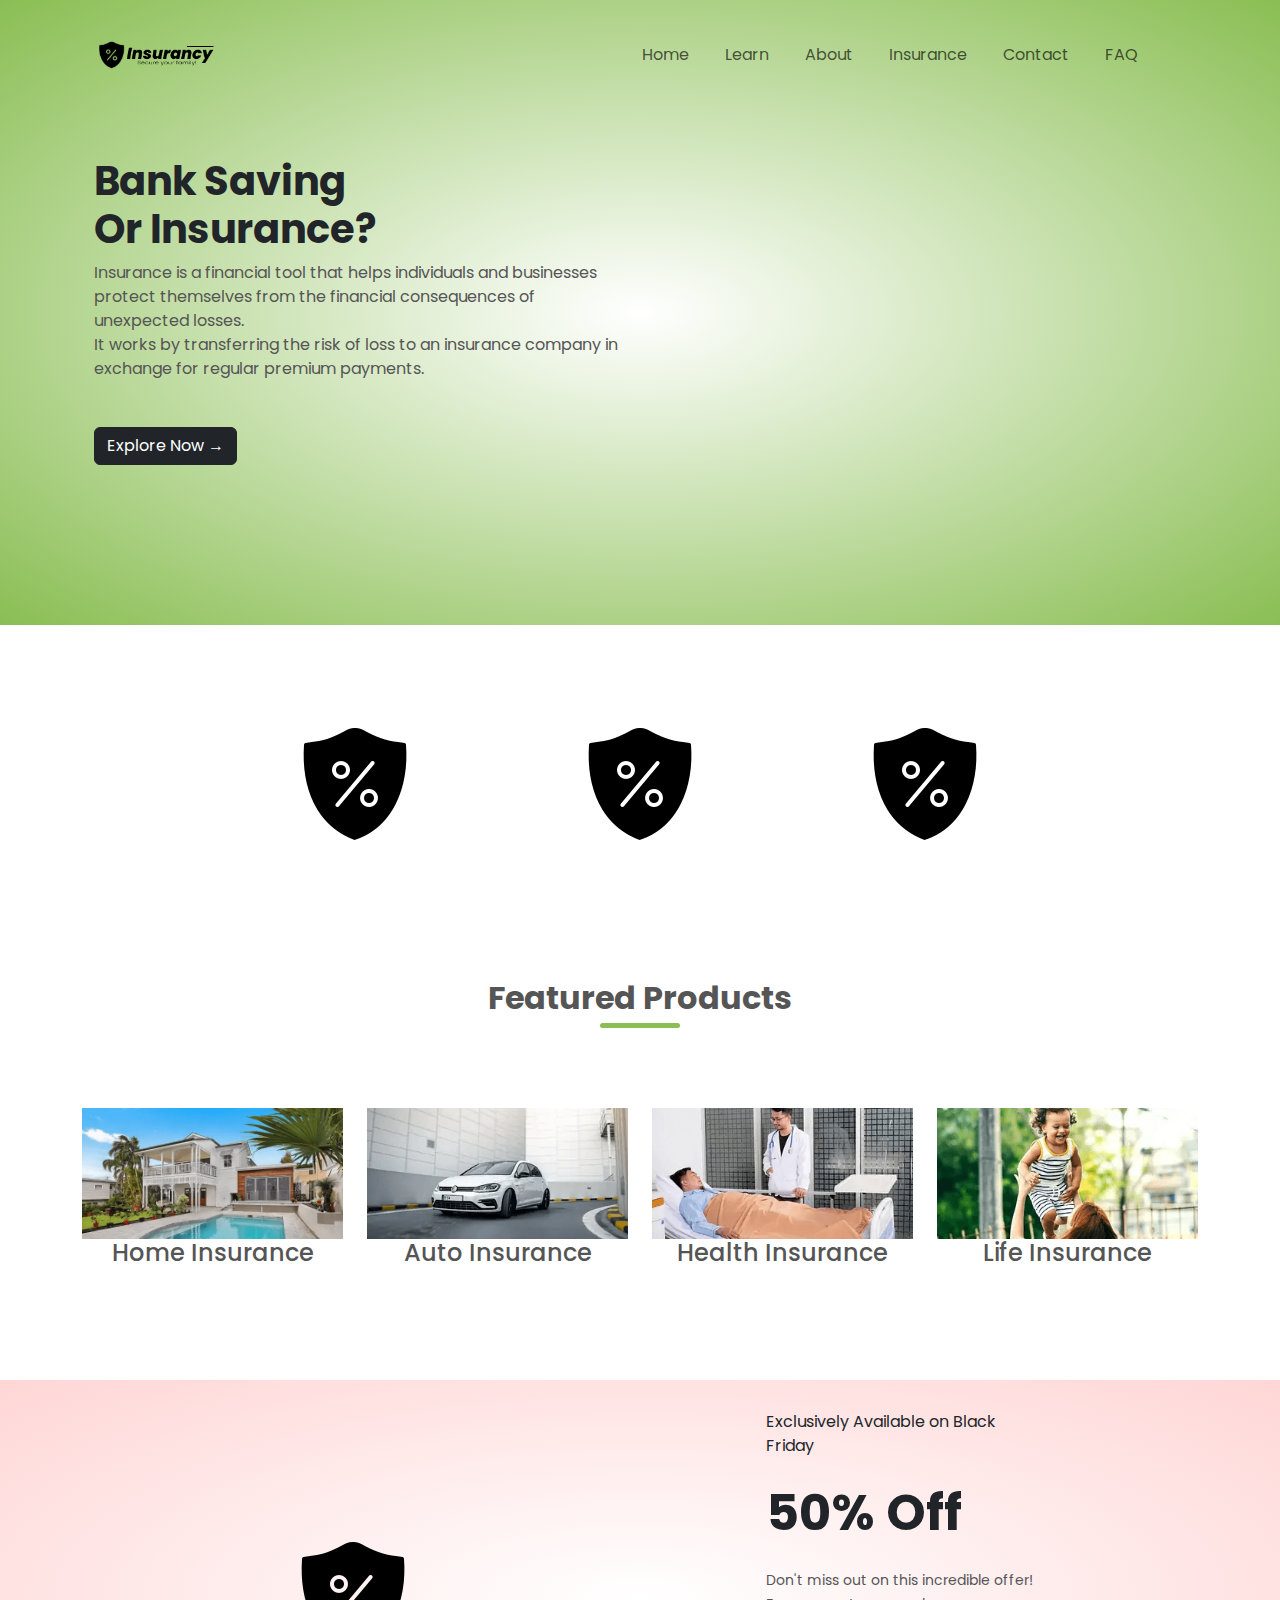
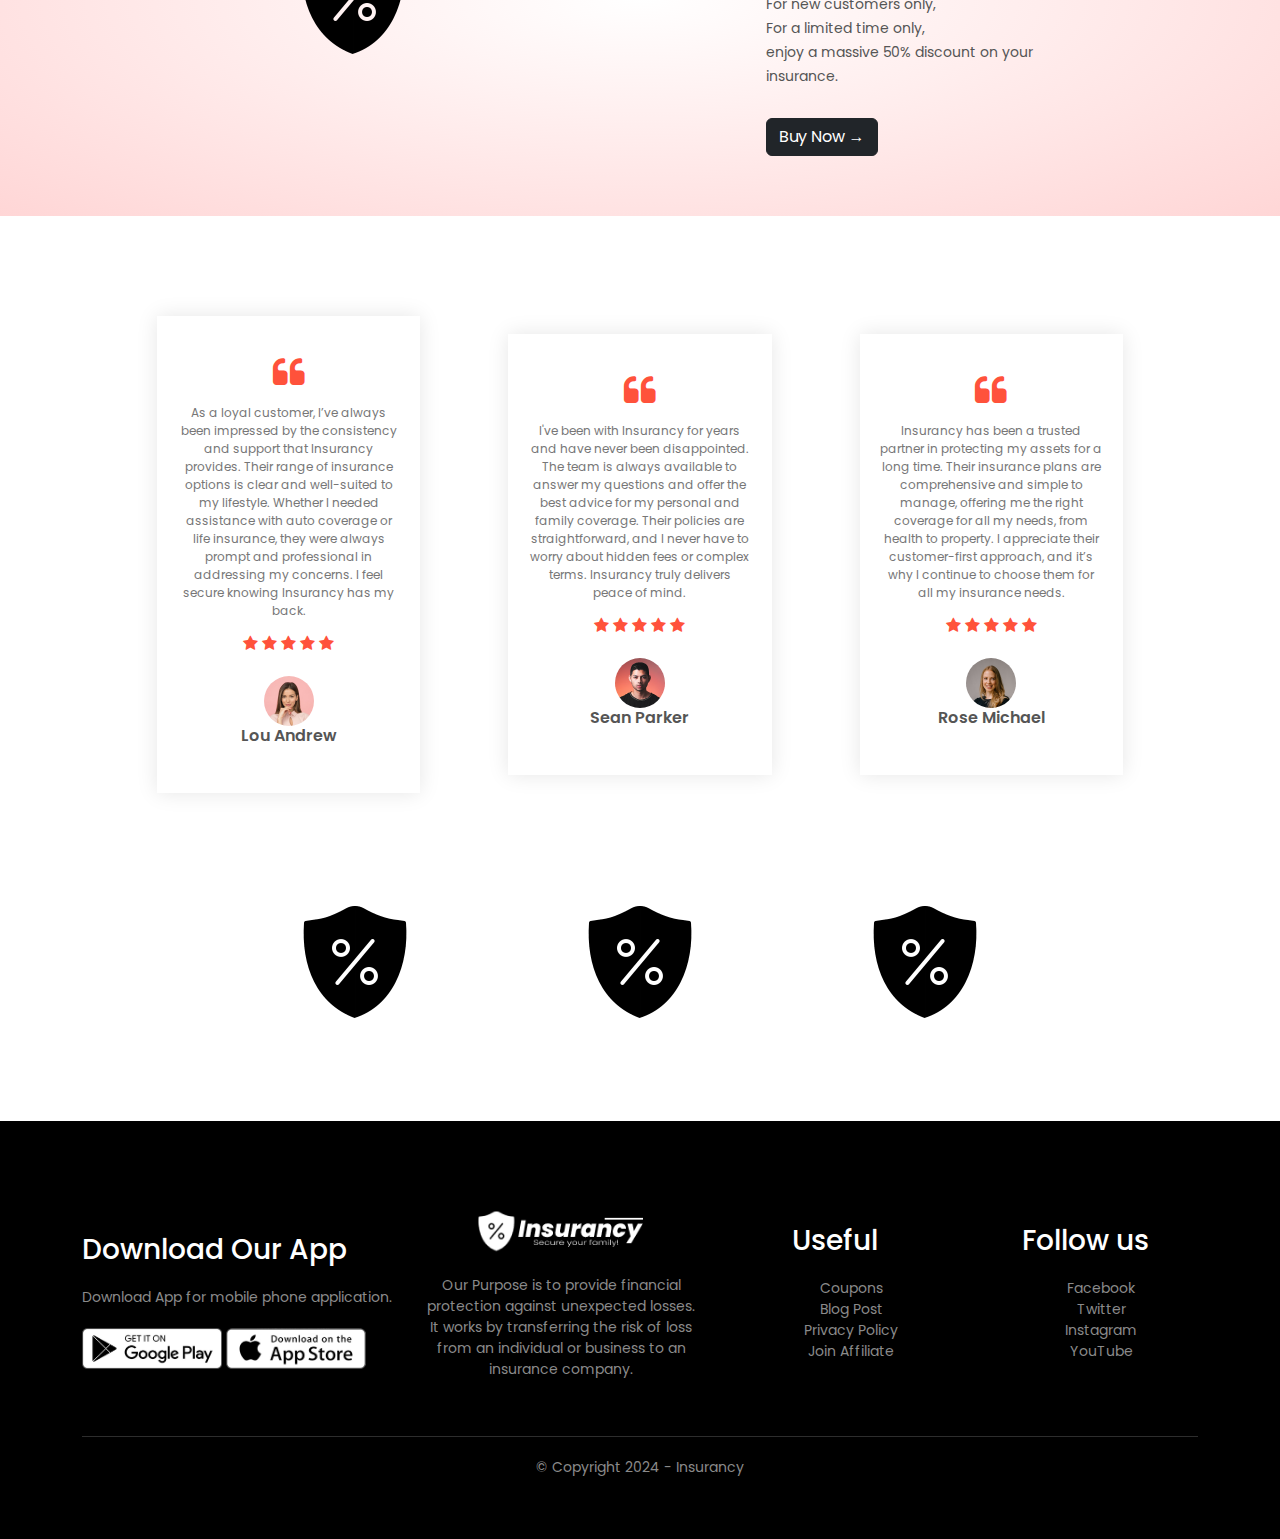
<file: index.html>
<!DOCTYPE html>
<html lang="en">
<head>
<meta charset="UTF-8"/>
<meta name="viewport" content="width=device-width, initial-scale=1.0"/>
<title>Insurancy</title>
<link rel="stylesheet" href="css/home.css">
<link rel="stylesheet" href="css/bootstrap.min.css">
<link href="https://fonts.googleapis.com/css2?family=Poppins:wght@300;400;500;600;700&display=swap" rel="stylesheet">
<link rel="stylesheet" href="https://stackpath.bootstrapcdn.com/font-awesome/4.7.0/css/font-awesome.min.css">
</head>
<body>
<div class="header"> 
    <div class="container">
        <nav class="navbar navbar-expand-lg navbar-light">
            <div class="container-fluid">
                <a class="navbar-brand" href="#">
                    <img src="images/logo.png" alt="Logo" width="125">
                </a>
                <button class="navbar-toggler" type="button" data-bs-toggle="collapse" data-bs-target="#navbarNav">
                    <span class="navbar-toggler-icon"></span>
                </button>
                <div class="collapse navbar-collapse" id="navbarNav">
                    <ul class="navbar-nav ms-auto">
                        <li class="nav-item"><a class="nav-link" href="index.html">Home</a></li>
                        <li class="nav-item"><a class="nav-link" href="learn.html">Learn</a></li>
                        <li class="nav-item"><a class="nav-link" href="about.html">About</a></li>
                        <li class="nav-item"><a class="nav-link" href="insurance.html">Insurance</a></li>
                        <li class="nav-item"><a class="nav-link" href="contact.html">Contact</a></li>
                        <li class="nav-item"><a class="nav-link" href="faq.html">FAQ</a></li>
                    </ul>
                </div>
            </div>
        </nav>

        <div class="container my-5">
            <div class="row align-items-center">
                <!-- Left Content -->
                <div class="col-md-6">
                    <h1 class="fw-bold">Bank Saving<br>Or Insurance?</h1>
                    <p>
                        Insurance is a financial tool that helps individuals and businesses protect themselves from the financial consequences of unexpected losses.
                        <br> It works by transferring the risk of loss to an insurance company in exchange for regular premium payments.
                    </p>
                    <a href="products.html" class="btn btn-dark text-white">Explore Now &#8594;</a>
                </div>
        
                <!-- Right Content (YouTube Video) -->
                <div class="col-md-6 text-center">
                    <iframe width="100%" height="315" src="https://www.youtube.com/embed/IbhuV9xS8vc?si=JYMWja1z_YqA4IQ2" title="YouTube video player" frameborder="0" allow="accelerometer; autoplay; clipboard-write; encrypted-media; gyroscope; picture-in-picture; web-share" referrerpolicy="strict-origin-when-cross-origin" allowfullscreen></iframe>
                </div>
            </div>
        </div>
        
    </div>
</div>
<!---featured categories--->
<div class="categories">
    <div class="container">
        <div class="row justify-content-center">
            <div class="col-md-3 col-6 text-center">
                <img src="images/category-1.png" alt="Category 1" class="img-fluid">
            </div>
            <div class="col-md-3 col-6 text-center">
                <img src="images/category-1.png" alt="Category 2" class="img-fluid">
            </div>
            <div class="col-md-3 col-6 text-center">
                <img src="images/category-1.png" alt="Category 3" class="img-fluid">
            </div>
        </div>
    </div>
</div>

<!---featured products--->
<div class="container my-5">
    <h2 class="fw-bold title text-center">Featured Products</h2>
    <div class="row justify-content-center">
        <div class="col-md-3 col-6 text-center">
            <a href="insurance.html">
                <img src="images/product-1.jpg" alt="Home Insurance" class="img-fluid">
            </a>
            <a href="insurance.html">
                <h4>Home Insurance</h4>
            </a>
        </div>
        <div class="col-md-3 col-6 text-center">
            <a href="insurance.html">
                <img src="images/product-2.jpg" alt="Auto Insurance" class="img-fluid">
            </a>
            <a href="insurance.html">
                <h4>Auto Insurance</h4>
            </a>
        </div>
        <div class="col-md-3 col-6 text-center">
            <a href="insurance.html">
                <img src="images/product-3.jpg" alt="Health Insurance" class="img-fluid">
            </a>
            <a href="insurance.html">
                <h4>Health Insurance</h4>
            </a>
        </div>
        <div class="col-md-3 col-6 text-center">
            <a href="insurance.html">
                <img src="images/product-4.jpg" alt="Life Insurance" class="img-fluid">
            </a>
            <a href="insurance.html">
                <h4>Life Insurance</h4>
            </a>
        </div>
    </div>
</div>


<div class="offer">
        <div class="small-container">
            <div class="row">
                <div class="col-2">
                    <img src="images/category-1.png" class="offer-img">
                </div>
                <div class="col-2">
                    <p>Exclusively Available on Black Friday</p>
                    <h1 class="fw-bold">50% Off</h1>
                    <small>Don't miss out on this incredible offer! <br>
                        For new customers only, <br>
                        For a limited time only, <br> 
                        enjoy a massive 50% discount on your insurance. <br>
                    </small>
                    <a href="products.html" class="btn btn-dark text-white">Buy Now &#8594; </a>
                </div>
            </div>
        </div>
    </div>
    <div class="testimonial">
            <div class="small-container">
                <div class="row">
                    <div class="col-3">
                        <i class="fa fa-quote-left"></i>
                        <p>As a loyal customer, 
                            I’ve always been impressed by the consistency and support that Insurancy provides. 
                            Their range of insurance options is clear and well-suited to my lifestyle. 
                            Whether I needed assistance with auto coverage or life insurance, 
                            they were always prompt and professional in addressing my concerns. 
                            I feel secure knowing Insurancy has my back.
                        </p>
                        <div class="rating">
                            <i class="fa fa-star"></i>
                            <i class="fa fa-star"></i>
                            <i class="fa fa-star"></i>
                            <i class="fa fa-star"></i>
                            <i class="fa fa-star"></i>
                        </div>
                        <img src="images/user-3.png">
                        <h3>Lou Andrew</h3>
                    </div>
                    <div class="col-3">
                        <i class="fa fa-quote-left"></i>
                        <p>I've been with Insurancy for years and have never been disappointed. 
                            The team is always available to answer my questions and offer the best advice for my personal and 
                            family coverage. Their policies are straightforward, 
                            and I never have to worry about hidden fees or complex terms. 
                            Insurancy truly delivers peace of mind.</p>
                        <div class="rating">
                            <i class="fa fa-star"></i>
                            <i class="fa fa-star"></i>
                            <i class="fa fa-star"></i>
                            <i class="fa fa-star"></i>
                            <i class="fa fa-star"></i>
                        </div>
                        <img src="images/user-2.png">
                        <h3>Sean Parker</h3>
                    </div>
                    <div class="col-3">
                        <i class="fa fa-quote-left"></i>
                        <p>Insurancy has been a trusted partner in protecting my assets for a long time. 
                            Their insurance plans are comprehensive and simple to manage, 
                            offering me the right coverage for all my needs, from health to property. 
                            I appreciate their customer-first approach, 
                            and it’s why I continue to choose them for all my insurance needs.</p>
                        <div class="rating">
                            <i class="fa fa-star"></i>
                            <i class="fa fa-star"></i>
                            <i class="fa fa-star"></i>
                            <i class="fa fa-star"></i>
                            <i class="fa fa-star"></i>
                        </div>
                        <img src="images/user-1.png">
                        <h3>Rose Michael</h3>
                    </div>
                </div>
            </div>
        </div>

        <div class="categories">
            <div class="container">
                <div class="row justify-content-center">
                    <div class="col-md-3 col-6 text-center">
                        <img src="images/category-1.png" alt="Category 1" class="img-fluid">
                    </div>
                    <div class="col-md-3 col-6 text-center">
                        <img src="images/category-1.png" alt="Category 2" class="img-fluid">
                    </div>
                    <div class="col-md-3 col-6 text-center">
                        <img src="images/category-1.png" alt="Category 3" class="img-fluid">
                    </div>
                </div>
            </div>
        </div>
        

        <div class="footer">
            <div class="container">
                <div class="row">
                    <div class="footer-col-1">
                        <h3>Download Our App</h3>
                        <p>Download App for mobile phone application.</p>
                        <div class="app-logo">
                            <img src="images/play-store.png">
                            <img src="images/app-store.png">
                        </div>
                    </div>
                    <div class="footer-col-2">
                        <img src="images/logo-white.png">
                        <p>Our Purpose is to provide financial protection against unexpected losses. It works by transferring the risk of loss from an individual or business to an insurance company.</p>
                    </div>
                    <div class="footer-col-3">
                        <h3>Useful</h3>
                        <ul>
                            <li>Coupons</li>
                            <li>Blog Post</li>
                            <li>Privacy Policy</li>
                            <li>Join Affiliate</li>
                        </ul>
                    </div>
                    <div class="footer-col-4">
                        <h3>Follow us</h3>
                        <ul>
                            <li>Facebook</li>
                            <li>Twitter</li>
                            <li>Instagram</li>
                            <li>YouTube</li>
                        </ul>
                    </div>
                </div>
                <hr>
                <p class="copyright">&copy; Copyright 2024 - Insurancy</p>
            </div>
        </div>

    </div>
</div>

<!-- Bootstrap JS Bundle -->
<script src="js/bootstrap.bundle.min.js"></script>

</body>
</html>
</file>
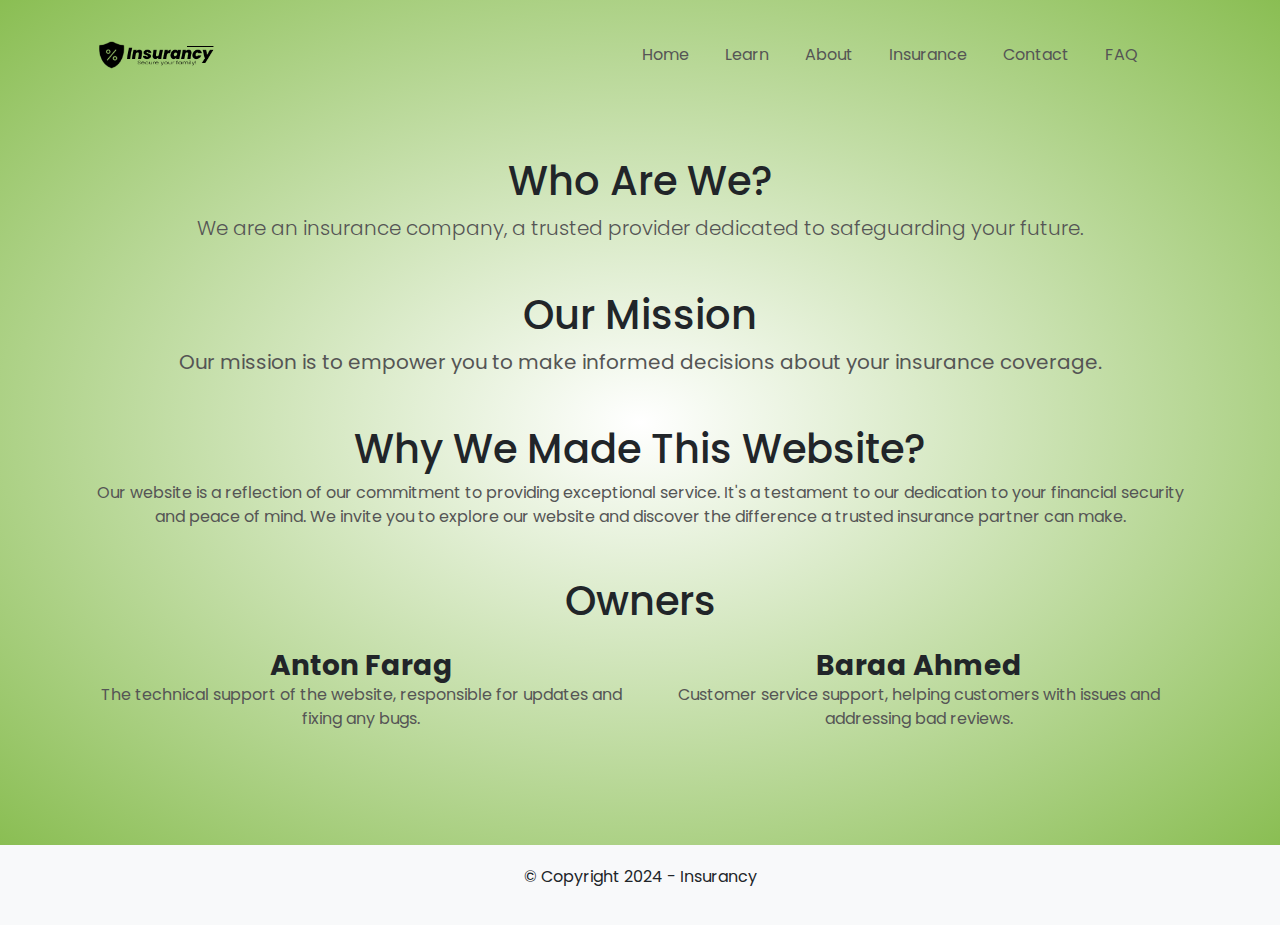
<file: about.html>
<!DOCTYPE html>
<html lang="en">
<head>
  <meta charset="UTF-8">
  <meta name="viewport" content="width=device-width, initial-scale=1.0">  
  <link rel="stylesheet" href="css/about.css">
  <link rel="stylesheet" href="css/bootstrap.min.css">
  <link href="https://fonts.googleapis.com/css2?family=Poppins:wght@300;400;500;600;700&display=swap" rel="stylesheet">



</head>
<body>
    <div class="header"> 
        <div class="container">
            <nav class="navbar navbar-expand-lg navbar-light">
                <div class="container-fluid">
                    <a class="navbar-brand" href="#">
                        <img src="images/logo.png" alt="Logo" width="125">
                    </a>
                    <button class="navbar-toggler" type="button" data-bs-toggle="collapse" data-bs-target="#navbarNav">
                        <span class="navbar-toggler-icon"></span>
                    </button>
                    <div class="collapse navbar-collapse" id="navbarNav">
                        <ul class="navbar-nav ms-auto">
                            <li class="nav-item"><a class="nav-link" href="index.html">Home</a></li>
                            <li class="nav-item"><a class="nav-link" href="learn.html">Learn</a></li>
                            <li class="nav-item"><a class="nav-link" href="about.html">About</a></li>
                            <li class="nav-item"><a class="nav-link" href="insurance.html">Insurance</a></li>
                            <li class="nav-item"><a class="nav-link" href="contact.html">Contact</a></li>
                            <li class="nav-item"><a class="nav-link" href="faq.html">FAQ</a></li>
                        </ul>
                </div>
            </nav>

              <div class="container my-5">
                <!-- Who Are We Section -->
                <section class="text-center mb-5">
                    <h1 class="text-center">Who Are We?</h1>
                    <p class="lead">We are an insurance company, a trusted provider dedicated to safeguarding your future.</p>
                </section>
        
                <!-- Our Mission Section -->
                <section class="text-center mb-5">
                    <h1 class="text-center">Our Mission</h1>
                    <p class="lead"><b>Our mission is to empower you to make informed decisions about your insurance coverage.</b></p>
                </section>
        
                <!-- Why We Made the Website -->
                <section class="mb-5">
                    <h1 class="text-center">Why We Made This Website?</h1>
                    <p class="text-center">
                        Our website is a reflection of our commitment to providing exceptional service. 
                        It's a testament to our dedication to your financial security and peace of mind. 
                        We invite you to explore our website and discover the difference a trusted insurance partner can make.
                    </p>
                </section>
        
                <section>
                    <h1 class="text-center mb-4">Owners</h1>
                    <div class="row">
                        <div class="col-md-6 mb-3">
                            <div class="card1">
                                <div class="card-body text-center">
                                    <h3 class="card-title"><b>Anton Farag</b></h3>
                                    <p class="card-text">The technical support of the website, responsible for updates and fixing any bugs.</p>
                                </div>
                            </div>
                        </div>
                        <div class="col-md-6 mb-3">
                            <div class="card2">
                                <div class="card-body text-center">
                                    <h3 class="card-title"><b>Baraa Ahmed</b></h3>
                                    <p class="card-text">Customer service support, helping customers with issues and addressing bad reviews.</p>
                                </div>
                            </div>
                        </div>
                    </div>
                </section>
            </div>
    </div>
</div>
<script src="js/bootstrap.bundle.min.js""></script>
<footer>
    <p>&copy; Copyright 2024 - Insurancy</p>
  </footer>
</body>
</html>
</file>
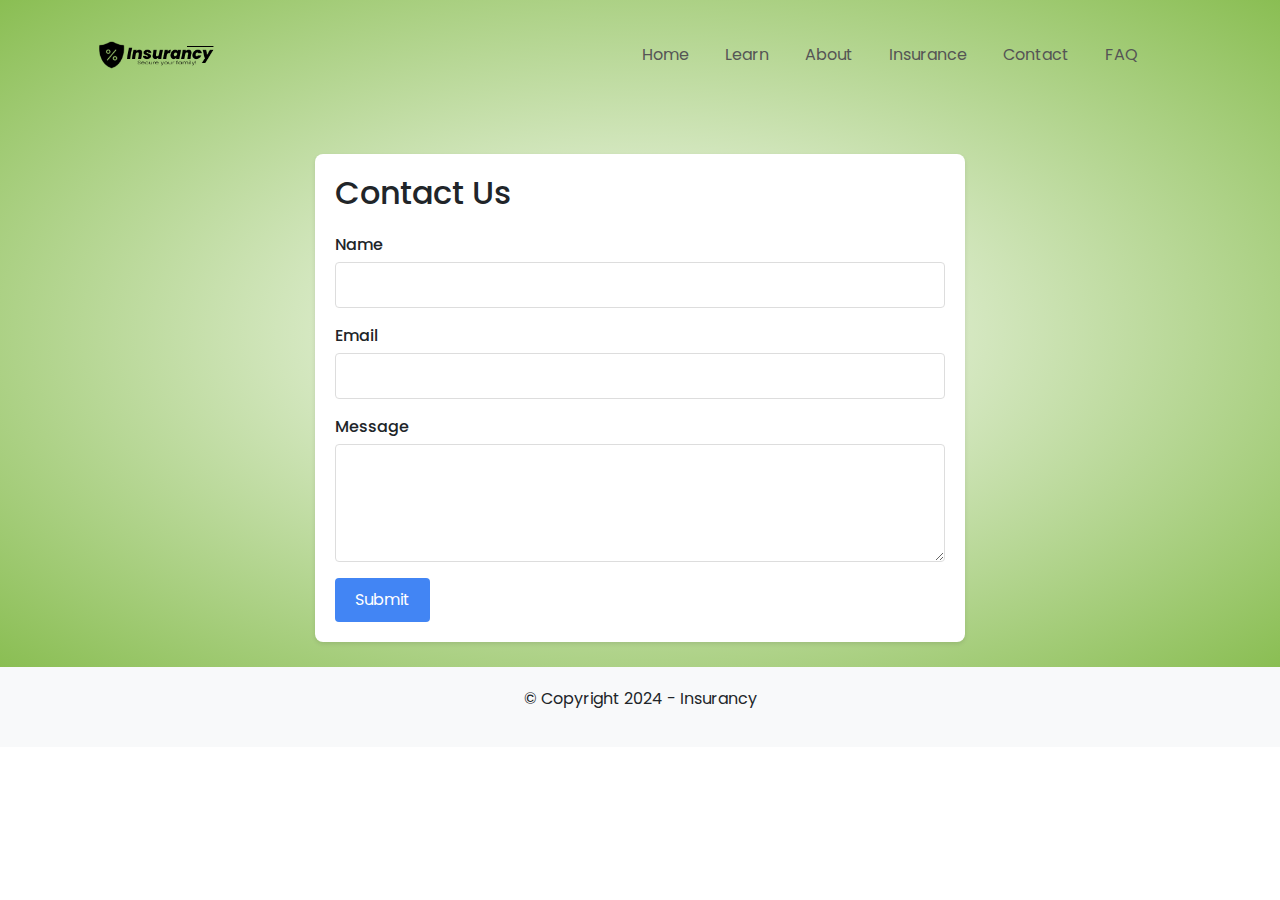
<file: contact.html>
<!DOCTYPE html>
<html lang="en">
<head>
<meta charset="UTF-8"/>
<meta name="viewport" content="width=device-width, initial-scale=1.0"/>
<title>Contact Us</title>
<link rel="stylesheet" href="css/contact.css"/>
<link rel="stylesheet" href="css/bootstrap.min.css">
<link href="https://fonts.googleapis.com/css2?family=Poppins:wght@300;400;500;600;700&display=swap" rel="stylesheet">
</head>
<body>
<div class="header"> 
    <div class="container">
        <nav class="navbar navbar-expand-lg navbar-light">
            <div class="container-fluid">
                <a class="navbar-brand" href="#">
                    <img src="images/logo.png" alt="Logo" width="125">
                </a>
                <button class="navbar-toggler" type="button" data-bs-toggle="collapse" data-bs-target="#navbarNav">
                    <span class="navbar-toggler-icon"></span>
                </button>
                <div class="collapse navbar-collapse" id="navbarNav">
                    <ul class="navbar-nav ms-auto">
                        <li class="nav-item"><a class="nav-link" href="index.html">Home</a></li>
                        <li class="nav-item"><a class="nav-link" href="learn.html">Learn</a></li>
                        <li class="nav-item"><a class="nav-link" href="about.html">About</a></li>
                        <li class="nav-item"><a class="nav-link" href="insurance.html">Insurance</a></li>
                        <li class="nav-item"><a class="nav-link" href="contact.html">Contact</a></li>
                        <li class="nav-item"><a class="nav-link" href="faq.html">FAQ</a></li>
                    </ul>
                </div>
            </div>
        </nav>
        <div class="contact-form" style="margin-top:70px;">
            <h2>Contact Us</h2>
            <form action="submit_form.php" method="post" class="form-container" onsubmit="return validateForm()">
                <div class="mb-3">
                    <label for="name" class="form-label">Name</label>
                    <input type="text" class="form-control" id="name" name="name" required>
                </div>
                <div class="mb-3">
                    <label for="email" class="form-label">Email</label>
                    <input type="email" class="form-control" id="email" name="email" required>
                </div>
                <div class="mb-3">
                    <label for="message" class="form-label">Message</label>
                    <textarea class="form-control" id="message" name="message" rows="4" required></textarea>
                </div>
                <button type="submit" class="btn btn-primary">Submit</button>
            </form>
        </div>
    </div>
</div>

<!-- Bootstrap JS Bundle -->
<script src="js/bootstrap.bundle.min.js"></script>
<script src="js/contact.js"></script>
<footer>
  <p>&copy; Copyright 2024 - Insurancy</p>
</footer>
</body>
</html>
</file>
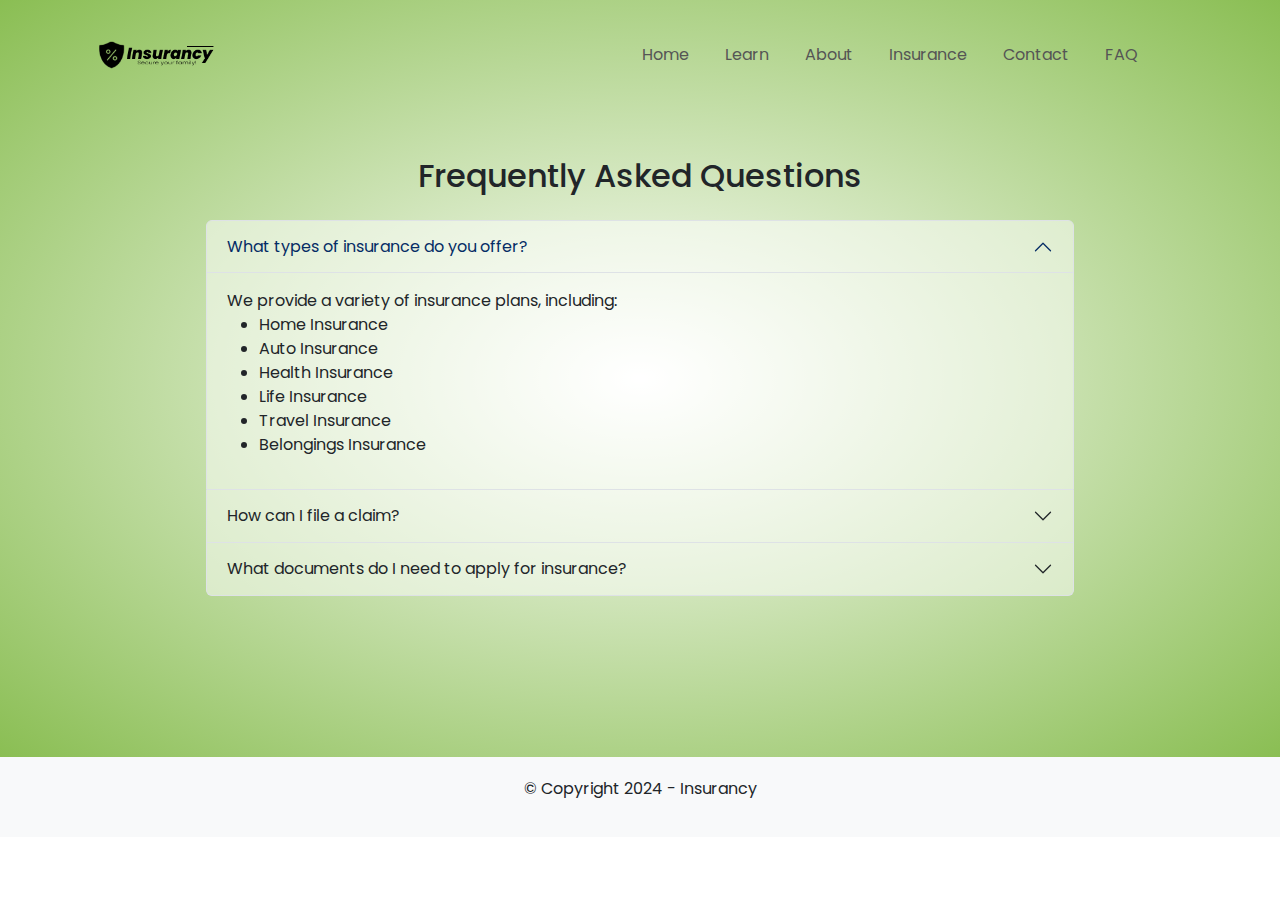
<file: faq.html>
<!DOCTYPE html>
<html lang="en">
<head>
<meta charset="UTF-8"/>
<meta name="viewport" content="width=device-width, initial-scale=1.0"/>
<title>FAQs</title>
<link rel="stylesheet" href="css/faq.css"/>
<link rel="stylesheet" href="css/bootstrap.min.css">
<link href="https://fonts.googleapis.com/css2?family=Poppins:wght@300;400;500;600;700&display=swap" rel="stylesheet">
<style>


</style>
</head>
<body>
<div class="header"> 
    <div class="container">
        <nav class="navbar navbar-expand-lg navbar-light">
            <div class="container-fluid">
                <a class="navbar-brand" href="#">
                    <img src="images/logo.png" alt="Logo" width="125">
                </a>
                <button class="navbar-toggler" type="button" data-bs-toggle="collapse" data-bs-target="#navbarNav">
                    <span class="navbar-toggler-icon"></span>
                </button>
                <div class="collapse navbar-collapse" id="navbarNav">
                    <ul class="navbar-nav ms-auto">
                        <li class="nav-item"><a class="nav-link" href="index.html">Home</a></li>
                        <li class="nav-item"><a class="nav-link" href="learn.html">Learn</a></li>
                        <li class="nav-item"><a class="nav-link" href="about.html">About</a></li>
                        <li class="nav-item"><a class="nav-link" href="insurance.html">Insurance</a></li>
                        <li class="nav-item"><a class="nav-link" href="contact.html">Contact</a></li>
                        <li class="nav-item"><a class="nav-link" href="faq.html">FAQ</a></li>
                    </ul>
                </div>
            </div>
        </nav>


<section class="faq-section py-5">
    <div class="container">
        <h2 class="text-center mb-4">Frequently Asked Questions</h2>
        <div class="accordion" id="faqAccordion">
            <!-- Question 1 -->
            <div class="accordion-item">
                <h2 class="accordion-header" id="headingOne">
                    <button class="accordion-button" type="button" data-bs-toggle="collapse" data-bs-target="#collapseOne">
                        What types of insurance do you offer?
                    </button>
                </h2>
                <div id="collapseOne" class="accordion-collapse collapse show" data-bs-parent="#faqAccordion">
                    <div class="accordion-body">
                        We provide a variety of insurance plans, including:
                        <ul>
                            <li>Home Insurance</li>
                            <li>Auto Insurance</li>
                            <li>Health Insurance</li>
                            <li>Life Insurance</li>
                            <li>Travel Insurance</li>
                            <li>Belongings Insurance</li>
                        </ul>
                    </div>
                </div>
            </div>
            <!-- Question 2 -->
            <div class="accordion-item">
                <h2 class="accordion-header" id="headingTwo">
                    <button class="accordion-button collapsed" type="button" data-bs-toggle="collapse" data-bs-target="#collapseTwo">
                        How can I file a claim?
                    </button>
                </h2>
                <div id="collapseTwo" class="accordion-collapse collapse" data-bs-parent="#faqAccordion">
                    <div class="accordion-body">
                        Filing a claim is simple:
                        <ol>
                            <li>Go to the "Claims" section and complete the online form.</li>
                            <li>Upload any required documents (e.g., police report, medical bills).</li>
                            <li>Submit your claim, and our team will review it within 5-7 business days.</li>
                        </ol>
                    </div>
                </div>
            </div>
            <!-- Question 3 -->
            <div class="accordion-item">
                <h2 class="accordion-header" id="headingThree">
                    <button class="accordion-button collapsed" type="button" data-bs-toggle="collapse" data-bs-target="#collapseThree">
                        What documents do I need to apply for insurance?
                    </button>
                </h2>
                <div id="collapseThree" class="accordion-collapse collapse" data-bs-parent="#faqAccordion">
                    <div class="accordion-body">
                        The required documents may vary depending on the type of insurance, but typically include:
                        <ul>
                            <li>Government-issued ID (e.g., passport, driver's license)</li>
                            <li>Proof of address (e.g., utility bill)</li>
                            <li>Relevant documents for the specific insurance (e.g., car registration for auto insurance)</li>
                        </ul>
                    </div>
                </div>
            </div>
        </div>
    </div>
</section>
</div>
</div>

<!-- Bootstrap JS Bundle -->
<script src="js/bootstrap.bundle.min.js"></script>

<footer>
  <p>&copy; Copyright 2024 - Insurancy</p>
</footer>

</body>
</html>
</file>
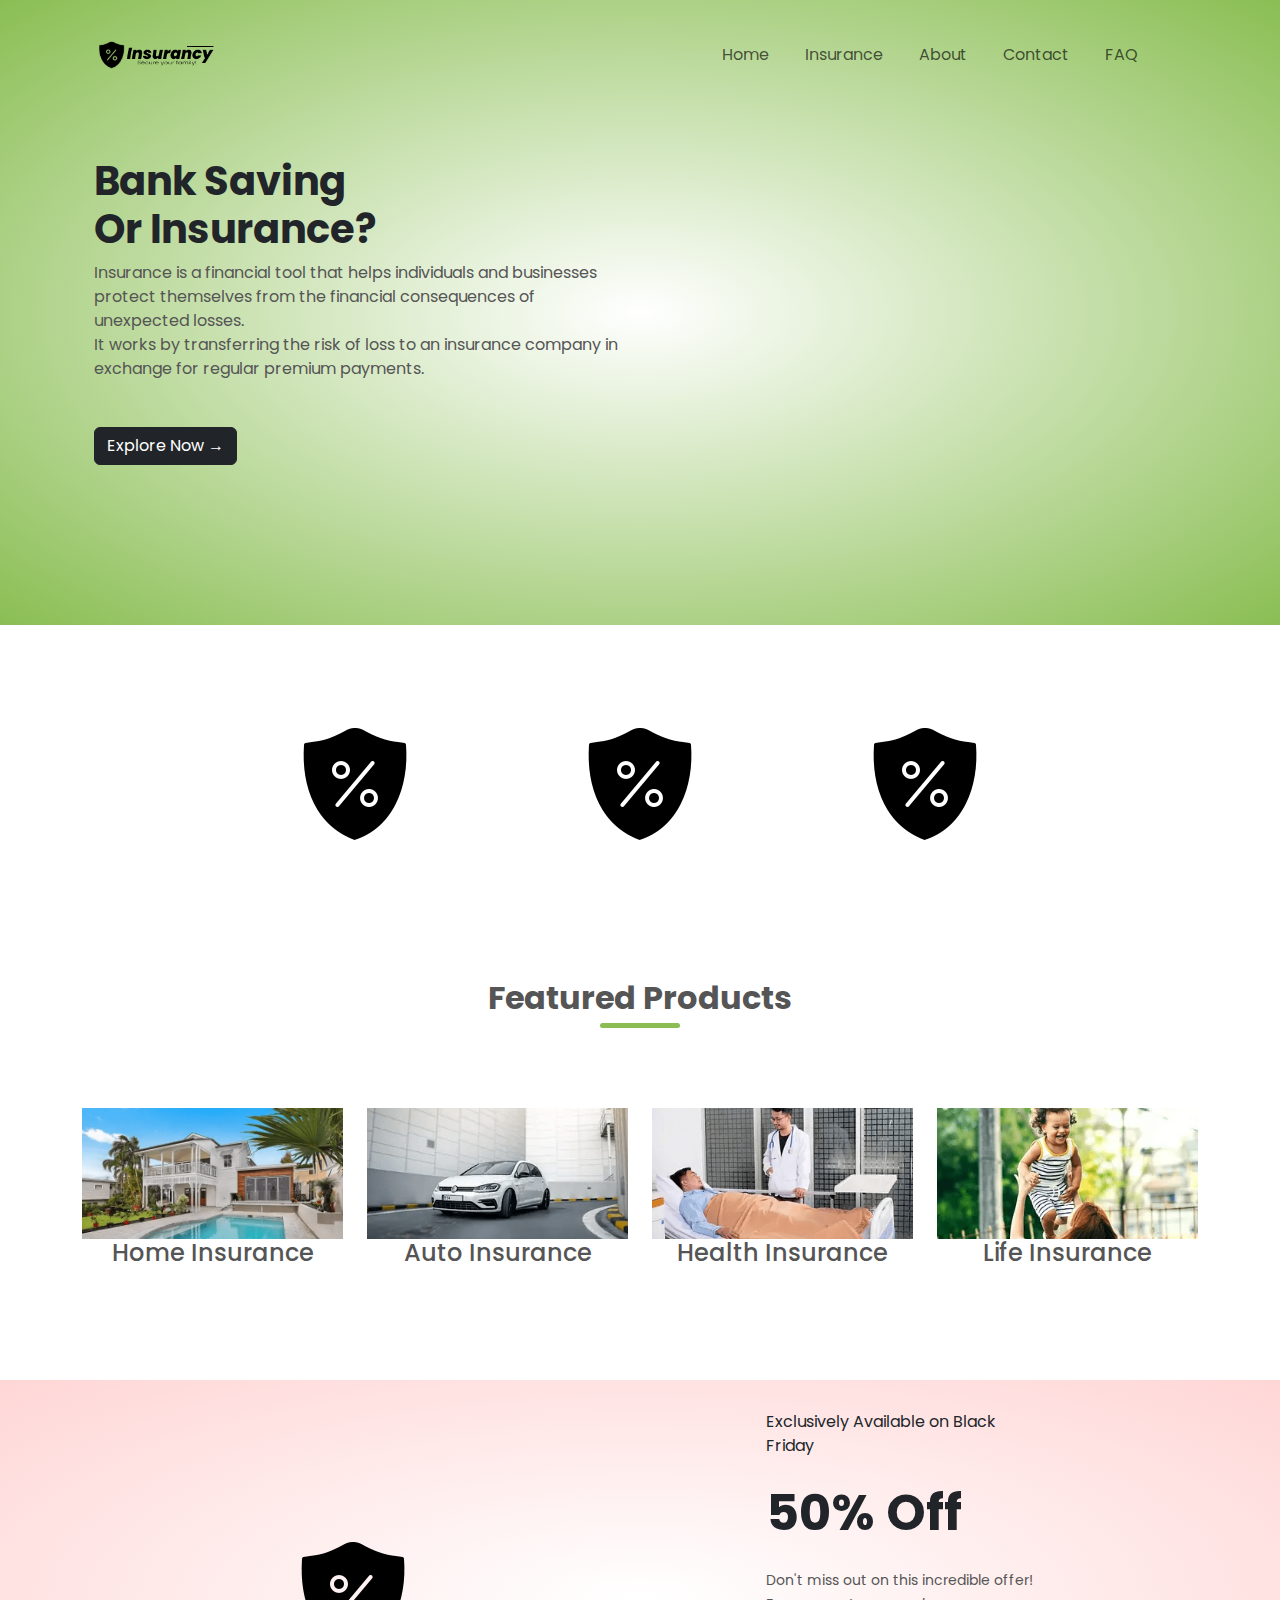
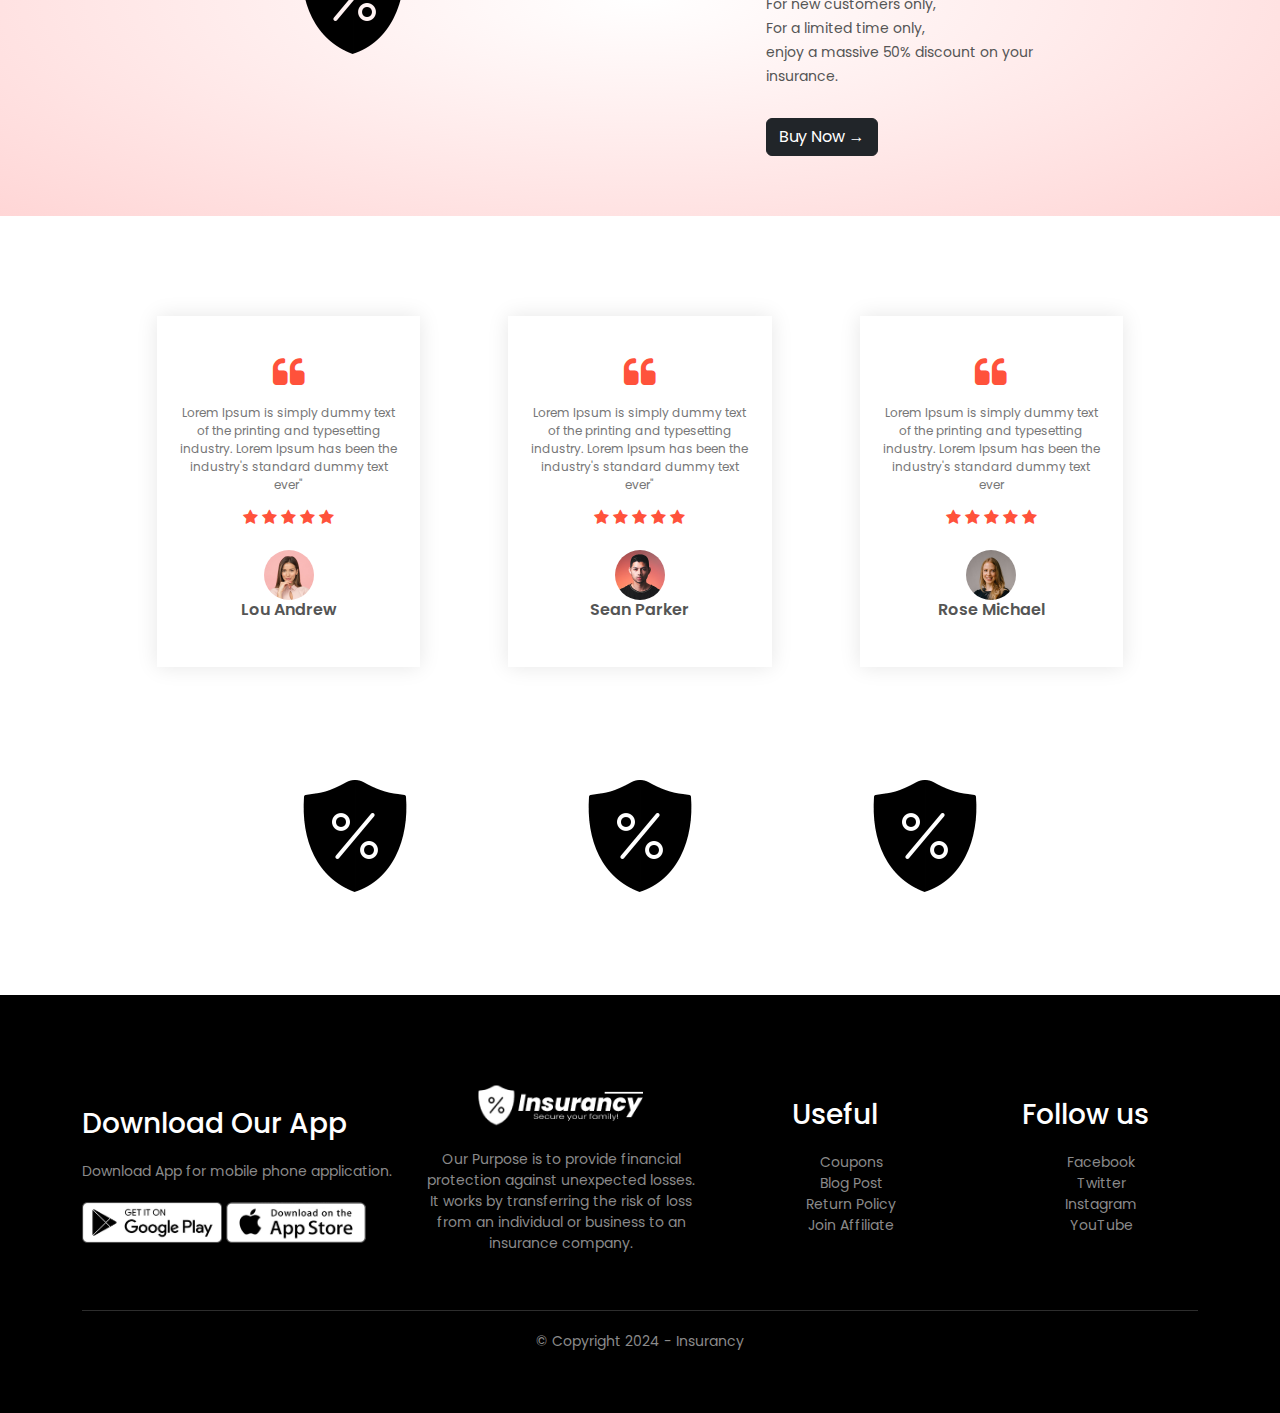
<file: home.html>
<!DOCTYPE html>
<html lang="en">
<head>
<meta charset="UTF-8"/>
<meta name="viewport" content="width=device-width, initial-scale=1.0"/>
<title>Insurancy</title>
<link rel="stylesheet" href="css/home.css">
<link rel="stylesheet" href="css/bootstrap.min.css">
<link href="https://fonts.googleapis.com/css2?family=Poppins:wght@300;400;500;600;700&display=swap" rel="stylesheet">
<link rel="stylesheet" href="https://stackpath.bootstrapcdn.com/font-awesome/4.7.0/css/font-awesome.min.css">
</head>
<body>
<div class="header"> 
    <div class="container">
        <nav class="navbar navbar-expand-lg navbar-light">
            <div class="container-fluid">
                <a class="navbar-brand" href="#">
                    <img src="images/logo.png" alt="Logo" width="125">
                </a>
                <button class="navbar-toggler" type="button" data-bs-toggle="collapse" data-bs-target="#navbarNav">
                    <span class="navbar-toggler-icon"></span>
                </button>
                <div class="collapse navbar-collapse" id="navbarNav">
                    <ul class="navbar-nav ms-auto">
                        <li class="nav-item"><a class="nav-link" href="home.html">Home</a></li>
                        <li class="nav-item"><a class="nav-link" href="insurance.html">Insurance</a></li>
                        <li class="nav-item"><a class="nav-link" href="about.html">About</a></li>
                        <li class="nav-item"><a class="nav-link" href="contact.html">Contact</a></li>
                        <li class="nav-item"><a class="nav-link" href="faq.html">FAQ</a></li>
                    </ul>
                </div>
            </div>
        </nav>

        <div class="container my-5">
            <div class="row align-items-center">
                <!-- Left Content -->
                <div class="col-md-6">
                    <h1 class="fw-bold">Bank Saving<br>Or Insurance?</h1>
                    <p>
                        Insurance is a financial tool that helps individuals and businesses protect themselves from the financial consequences of unexpected losses.
                        <br> It works by transferring the risk of loss to an insurance company in exchange for regular premium payments.
                    </p>
                    <a href="insurance.html" class="btn btn-dark text-white">Explore Now &#8594;</a>
                </div>
        
                <!-- Right Content (YouTube Video) -->
                <div class="col-md-6 text-center">
                    <iframe width="100%" height="315" src="https://www.youtube.com/embed/IbhuV9xS8vc?si=JYMWja1z_YqA4IQ2" title="YouTube video player" frameborder="0" allow="accelerometer; autoplay; clipboard-write; encrypted-media; gyroscope; picture-in-picture; web-share" referrerpolicy="strict-origin-when-cross-origin" allowfullscreen></iframe>
                </div>
            </div>
        </div>
        
    </div>
</div>
<!---featured categories--->
<div class="categories">
    <div class="container">
        <div class="row justify-content-center">
            <div class="col-md-3 col-6 text-center">
                <img src="images/category-1.png" alt="Category 1" class="img-fluid">
            </div>
            <div class="col-md-3 col-6 text-center">
                <img src="images/category-1.png" alt="Category 2" class="img-fluid">
            </div>
            <div class="col-md-3 col-6 text-center">
                <img src="images/category-1.png" alt="Category 3" class="img-fluid">
            </div>
        </div>
    </div>
</div>

<!---featured products--->
<div class="container my-5">
    <h2 class="fw-bold title text-center">Featured Products</h2>
    <div class="row justify-content-center">
        <div class="col-md-3 col-6 text-center">
            <a href="insurance.html">
                <img src="images/product-1.jpg" alt="Home Insurance" class="img-fluid">
            </a>
            <a href="insurance.html">
                <h4>Home Insurance</h4>
            </a>
        </div>
        <div class="col-md-3 col-6 text-center">
            <a href="insurance.html">
                <img src="images/product-2.jpg" alt="Auto Insurance" class="img-fluid">
            </a>
            <a href="insurance.html">
                <h4>Auto Insurance</h4>
            </a>
        </div>
        <div class="col-md-3 col-6 text-center">
            <a href="insurance.html">
                <img src="images/product-3.jpg" alt="Health Insurance" class="img-fluid">
            </a>
            <a href="insurance.html">
                <h4>Health Insurance</h4>
            </a>
        </div>
        <div class="col-md-3 col-6 text-center">
            <a href="insurance.html">
                <img src="images/product-4.jpg" alt="Life Insurance" class="img-fluid">
            </a>
            <a href="insurance.html">
                <h4>Life Insurance</h4>
            </a>
        </div>
    </div>
</div>


<div class="offer">
        <div class="small-container">
            <div class="row">
                <div class="col-2">
                    <img src="images/category-1.png" class="offer-img">
                </div>
                <div class="col-2">
                    <p>Exclusively Available on Black Friday</p>
                    <h1 class="fw-bold">50% Off</h1>
                    <small>Don't miss out on this incredible offer! <br>
                        For new customers only, <br>
                        For a limited time only, <br> 
                        enjoy a massive 50% discount on your insurance. <br>
                    </small>
                    <a href="contact.html": class="btn btn-dark text-white">Buy Now &#8594; </a>
                </div>
            </div>
        </div>
    </div>
    <div class="testimonial">
            <div class="small-container">
                <div class="row">
                    <div class="col-3">
                        <i class="fa fa-quote-left"></i>
                        <p>Lorem Ipsum is simply dummy text of the printing
                            and typesetting industry. Lorem Ipsum has been the
                            industry's standard dummy text ever"
                        </p>
                        <div class="rating">
                            <i class="fa fa-star"></i>
                            <i class="fa fa-star"></i>
                            <i class="fa fa-star"></i>
                            <i class="fa fa-star"></i>
                            <i class="fa fa-star"></i>
                        </div>
                        <img src="images/user-3.png">
                        <h3>Lou Andrew</h3>
                    </div>
                    <div class="col-3">
                        <i class="fa fa-quote-left"></i>
                        <p>Lorem Ipsum is simply dummy text of the printing
                            and typesetting industry. Lorem Ipsum has been the
                            industry's standard dummy text ever"</p>
                        <div class="rating">
                            <i class="fa fa-star"></i>
                            <i class="fa fa-star"></i>
                            <i class="fa fa-star"></i>
                            <i class="fa fa-star"></i>
                            <i class="fa fa-star"></i>
                        </div>
                        <img src="images/user-2.png">
                        <h3>Sean Parker</h3>
                    </div>
                    <div class="col-3">
                        <i class="fa fa-quote-left"></i>
                        <p>Lorem Ipsum is simply dummy text of the printing
                        and typesetting industry. Lorem Ipsum has been the
                        industry's standard dummy text ever</p>
                        <div class="rating">
                            <i class="fa fa-star"></i>
                            <i class="fa fa-star"></i>
                            <i class="fa fa-star"></i>
                            <i class="fa fa-star"></i>
                            <i class="fa fa-star"></i>
                        </div>
                        <img src="images/user-1.png">
                        <h3>Rose Michael</h3>
                    </div>
                </div>
            </div>
        </div>

        <div class="categories">
            <div class="container">
                <div class="row justify-content-center">
                    <div class="col-md-3 col-6 text-center">
                        <img src="images/category-1.png" alt="Category 1" class="img-fluid">
                    </div>
                    <div class="col-md-3 col-6 text-center">
                        <img src="images/category-1.png" alt="Category 2" class="img-fluid">
                    </div>
                    <div class="col-md-3 col-6 text-center">
                        <img src="images/category-1.png" alt="Category 3" class="img-fluid">
                    </div>
                </div>
            </div>
        </div>
        

        <div class="footer">
            <div class="container">
                <div class="row">
                    <div class="footer-col-1">
                        <h3>Download Our App</h3>
                        <p>Download App for mobile phone application.</p>
                        <div class="app-logo">
                            <img src="images/play-store.png">
                            <img src="images/app-store.png">
                        </div>
                    </div>
                    <div class="footer-col-2">
                        <img src="images/logo-white.png">
                        <p>Our Purpose is to provide financial protection against unexpected losses. It works by transferring the risk of loss from an individual or business to an insurance company.</p>
                    </div>
                    <div class="footer-col-3">
                        <h3>Useful</h3>
                        <ul>
                            <li>Coupons</li>
                            <li>Blog Post</li>
                            <li>Return Policy</li>
                            <li>Join Affiliate</li>
                        </ul>
                    </div>
                    <div class="footer-col-4">
                        <h3>Follow us</h3>
                        <ul>
                            <li>Facebook</li>
                            <li>Twitter</li>
                            <li>Instagram</li>
                            <li>YouTube</li>
                        </ul>
                    </div>
                </div>
                <hr>
                <p class="copyright">&copy; Copyright 2024 - Insurancy</p>
            </div>
        </div>

    </div>
</div>

<!-- Bootstrap JS Bundle -->
<script src="js/bootstrap.bundle.min.js""></script>

</body>
</html>
</file>
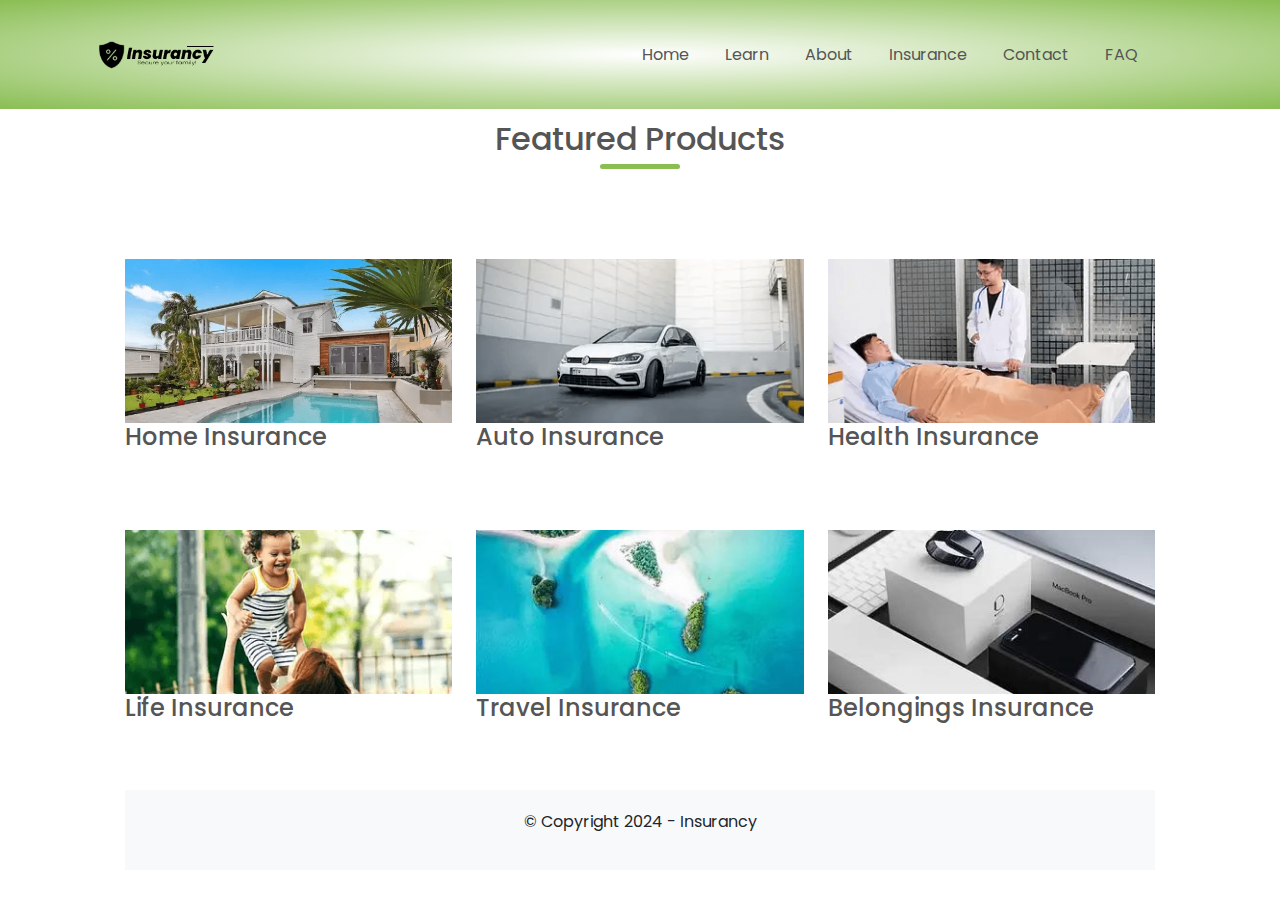
<file: insurance.html>
<!DOCTYPE html>
<html lang="en">
<head>
<meta charset="UTF-8"/>
<meta name="viewport" content="width=device-width, initial-scale=1.0"/>
<title>Insurance</title>
<link rel="stylesheet" href="css/insurance.css"/>
<link rel="stylesheet" href="css/bootstrap.min.css"/>
<link href="https://fonts.googleapis.com/css2?family=Poppins:wght@300;400;500;600;700&display=swap" rel="stylesheet">
</head>
<body>
<div class="header"> 
    <div class="container">
        <nav class="navbar navbar-expand-lg navbar-light">
            <div class="container-fluid">
                <a class="navbar-brand" href="#">
                    <img src="images/logo.png" alt="Logo" width="125">
                </a>
                <button class="navbar-toggler" type="button" data-bs-toggle="collapse" data-bs-target="#navbarNav">
                    <span class="navbar-toggler-icon"></span>
                </button>
                <div class="collapse navbar-collapse" id="navbarNav">
                    <ul class="navbar-nav ms-auto">
                        <li class="nav-item"><a class="nav-link" href="index.html">Home</a></li>
                        <li class="nav-item"><a class="nav-link" href="learn.html">Learn</a></li>
                        <li class="nav-item"><a class="nav-link" href="about.html">About</a></li>
                        <li class="nav-item"><a class="nav-link" href="insurance.html">Insurance</a></li>
                        <li class="nav-item"><a class="nav-link" href="contact.html">Contact</a></li>
                        <li class="nav-item"><a class="nav-link" href="faq.html">FAQ</a></li>
                    </ul>
                </div>
            </div>
        </nav>
      </div>
    </div>

        
    <div class="small-container">
      <h2 class="font-weight-bold title">Featured Products</h2>
          <div class="row">

          <div class="col-4">
              <a href="contact.html"><img src="images/product-1.jpg"></a>
              <a href="contact.html"><h4>Home Insurance</h4></a>
          </div>
          <div class="col-4">
              <a href="contact.html"><img src="images/product-2.jpg"></a>
              <a href="contact.html"><h4>Auto Insurance</h4></a>
          </div>
          <div class="col-4">
              <a href="contact.html"><img src="images/product-3.jpg"></a>
              <a href="contact.html"><h4>Health Insurance</h4></a>
          </div>
          <div class="col-4">
              <a href="contact.html"><img src="images/product-4.jpg"></a>
              <a href="contact.html"><h4>Life Insurance</h4></a>
          </div>
          <div class="col-4">
            <a href="contact.html"><img src="images/product-5.jpg"></a>
            <a href="contact.html"><h4>Travel Insurance</h4></a>
        </div>
        <div class="col-4">
          <a href="contact.html"><img src="images/product-6.jpg"></a>
          <a href="contact.html"><h4>Belongings Insurance</h4></a>
      </div>
</div>


<footer>
  <p>&copy; Copyright 2024 - Insurancy</p>
</footer>

<!-- Bootstrap JS Bundle -->
<script src="js/bootstrap.bundle.min.js"></script>

</body>
</html>
</file>
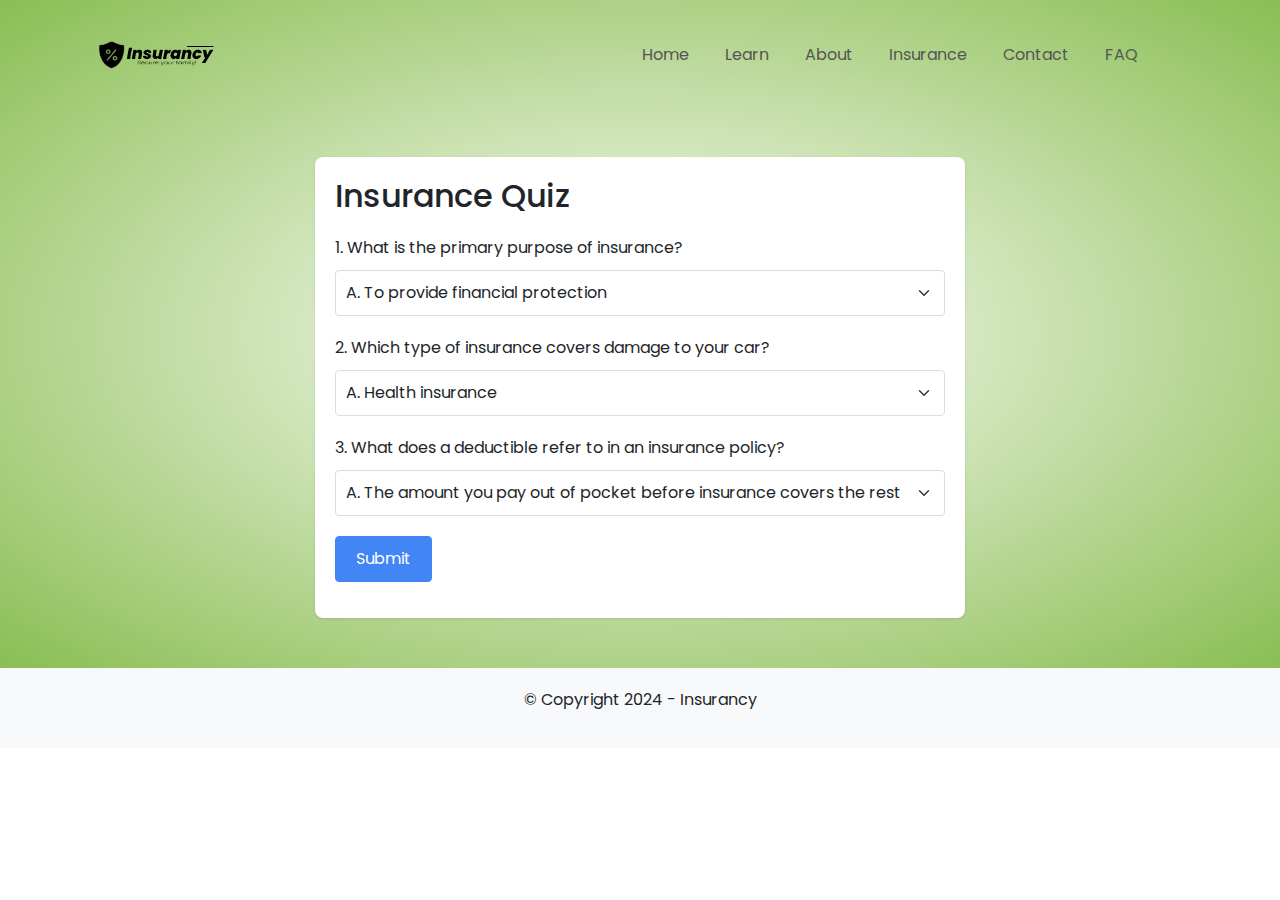
<file: learn.html>
<!DOCTYPE html>
<html lang="en">
<head>
<meta charset="UTF-8"/>
<meta name="viewport" content="width=device-width, initial-scale=1.0"/>
<title>Contact Us</title>
<link rel="stylesheet" href="css/learn.css"/>
<link rel="stylesheet" href="css/bootstrap.min.css">
<link href="https://fonts.googleapis.com/css2?family=Poppins:wght@300;400;500;600;700&display=swap" rel="stylesheet">
</head>
<body>
<div class="header"> 
    <div class="container">
        <nav class="navbar navbar-expand-lg navbar-light">
            <div class="container-fluid">
                <a class="navbar-brand" href="#">
                    <img src="images/logo.png" alt="Logo" width="125">
                </a>
                <button class="navbar-toggler" type="button" data-bs-toggle="collapse" data-bs-target="#navbarNav">
                    <span class="navbar-toggler-icon"></span>
                </button>
                <div class="collapse navbar-collapse" id="navbarNav">
                    <ul class="navbar-nav ms-auto">
                        <li class="nav-item"><a class="nav-link" href="index.html">Home</a></li>
                        <li class="nav-item"><a class="nav-link" href="learn.html">Learn</a></li>
                        <li class="nav-item"><a class="nav-link" href="about.html">About</a></li>
                        <li class="nav-item"><a class="nav-link" href="insurance.html">Insurance</a></li>
                        <li class="nav-item"><a class="nav-link" href="contact.html">Contact</a></li>
                        <li class="nav-item"><a class="nav-link" href="faq.html">FAQ</a></li>
                    </ul>
                </div>
            </div>
        </nav>
        <main>
            <div class="container mt-5">
                <div class="form-container">
                    <h2>Insurance Quiz</h2>
                    <form id="quizForm">
                        <div class="mb-3">
                            <label for="question1" class="form-label">1. What is the primary purpose of insurance?</label>
                            <select class="form-select" id="question1" name="question1">
                                <option value="a">A. To provide financial protection</option>
                                <option value="b">B. To increase wealth</option>
                                <option value="c">C. To avoid taxes</option>
                                <option value="d">D. To save money</option>
                            </select>
                        </div>
                        <div class="mb-3">
                            <label for="question2" class="form-label">2. Which type of insurance covers damage to your car?</label>
                            <select class="form-select" id="question2" name="question2">
                                <option value="a">A. Health insurance</option>
                                <option value="b">B. Life insurance</option>
                                <option value="c">C. Auto insurance</option>
                                <option value="d">D. Home insurance</option>
                            </select>
                        </div>
                        <div class="mb-3">
                            <label for="question3" class="form-label">3. What does a deductible refer to in an insurance policy?</label>
                            <select class="form-select" id="question3" name="question3">
                                <option value="a">A. The amount you pay out of pocket before insurance covers the rest</option>
                                <option value="b">B. The monthly premium</option>
                                <option value="c">C. The total coverage amount</option>
                                <option value="d">D. The insurance company's profit</option>
                            </select>
                        </div>
                        <button type="submit" class="btn btn-primary">Submit</button>
                    </form>
                    <div id="score" class="mt-3"></div>
                </div>
            </div>
        </main>
    </div>
</div>

<!-- Bootstrap JS Bundle -->
<script src="js/bootstrap.bundle.min.js"></script>
<script src="js/learn.js"></script>
<footer>
  <p>&copy; Copyright 2024 - Insurancy</p>
</footer>
</body>
</html>
</file>
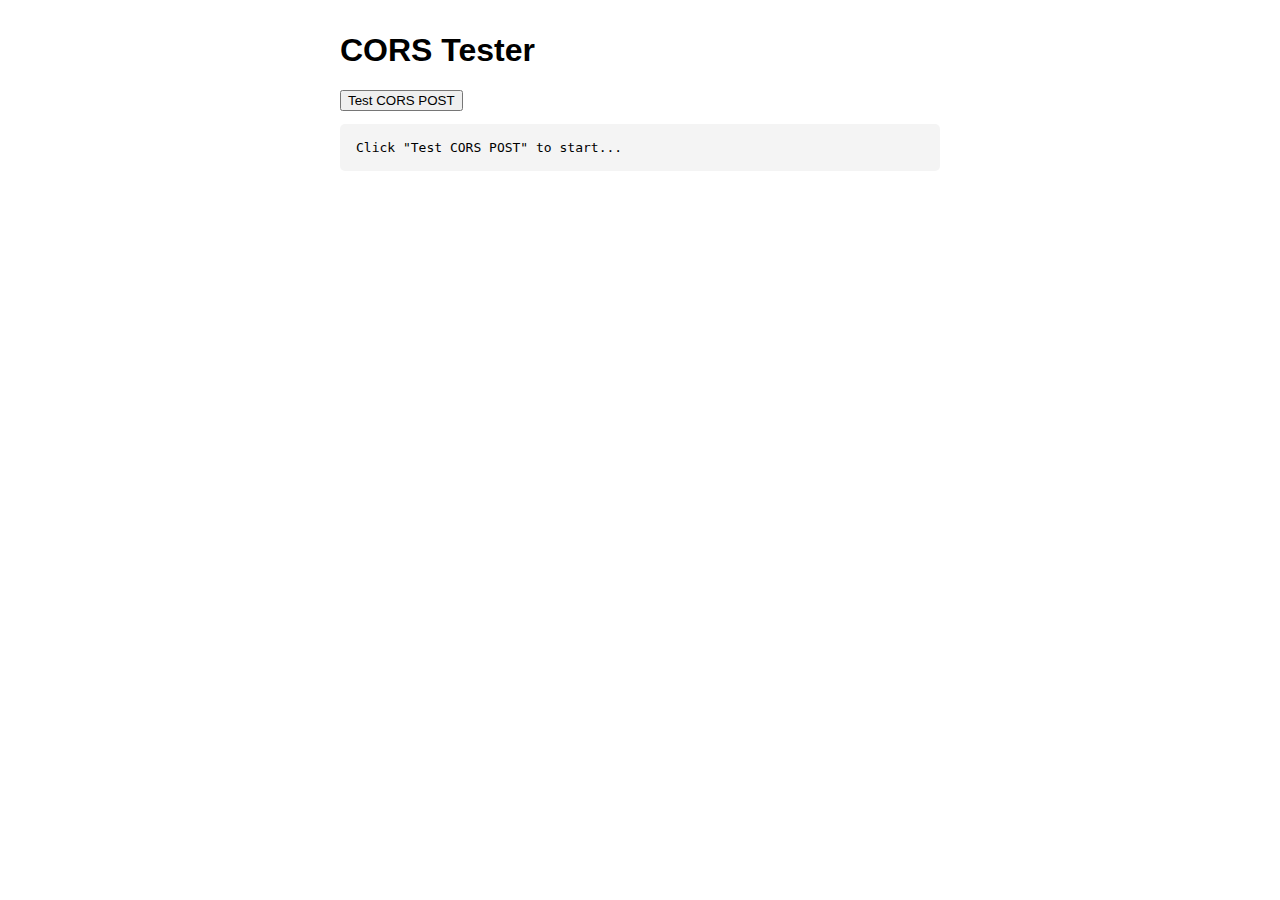
<file: test.html>
<!DOCTYPE html>
<html lang="en">
<head>
<meta charset="UTF-8">
<title>CORS Test</title>
<style>
    body { font-family: sans-serif; max-width: 600px; margin: 2rem auto; }
    pre { background: #f4f4f4; padding: 1rem; border-radius: 5px; }
</style>
</head>
<body>
<h1>CORS Tester</h1>
<button id="testBtn">Test CORS POST</button>
<pre id="output">Click "Test CORS POST" to start...</pre>

<script>
document.getElementById('testBtn').addEventListener('click', async () => {
    const output = document.getElementById('output');
    output.textContent = "Sending POST request...\n";

    try {
        const formData = new FormData();
        formData.append("name", "Test User");
        formData.append("email", "test@example.com");
        formData.append("message", "This is a CORS test");

        const res = await fetch("https://webuy.great-site.net/submit_form.php", {
            method: "POST",
            body: formData
        });

        output.textContent += `Status: ${res.status} ${res.statusText}\n`;

        // Show headers
        output.textContent += "Headers:\n";
        res.headers.forEach((value, key) => {
            output.textContent += `${key}: ${value}\n`;
        });

        // Try to parse as JSON
        try {
            const data = await res.json();
            output.textContent += "\nJSON Response:\n" + JSON.stringify(data, null, 2);
        } catch (err) {
            const text = await res.text();
            output.textContent += "\nRaw Response:\n" + text;
        }

    } catch (err) {
        output.textContent += "Error:\n" + err.toString();
    }
});
</script>
</body>
</html>
</file>
<file: css/home.css>
html, body {
  margin: 0;
  padding: 0;
  box-sizing: border-box;
}

html body {
  font-family: 'Poppins', sans-serif;
}

.navbar {
  display: flex;
  align-items: center;
  padding: 20px;
}

nav {
  flex: 1;
  text-align: right;
}

nav ul, nav ul li {
  display: inline-block;
  list-style-type: none;
  margin-right: 20px;
}

body a, .container p {
  text-decoration: none;
  color: #555;
}

.container {
  max-width: 1300px;
  padding: 25px;
}
.row{
    display: flex;
    align-items: center;
    flex-wrap: wrap;
    justify-content: space-around;
}

.col-2{
    flex-basis: 50%;
    min-width: 300px;
}
.col-2 img{
    max-width: 100%;
    padding: 100px 0;
}
.col-2 h1{
    font-size: 50px;
    line-height: 60px;
    margin: 25px 0;
}
.btn{
    display: inline-block;
    background: #000000;
    color: #fff;
    padding: 8px 30px;
    margin: 30px 0;
    border-radius: 30px;
    transition: background 0.5s;
}
.btn:hover{
    background: #563434;
}
.header {
    background: radial-gradient(#fff,#8abe53);
    min-height: 625px;
    max-height: 900px;

}
.categories{
margin: 70px 0;
}
.col-3{
flex-basis: 15%;
min-width: 250px;
margin-bottom: 10px;
}
.col-3 img{
width: 50%;
}
.small-container{
    max-width: 1080px;
    margin: auto;
    padding-left: 25px;
    padding-right: 25px;
    }

.col-4{
flex-basis: 25%;
padding: 10px;
min-width: 200px;
margin-bottom: 50px;
transition: transform 0.5s;
}
.col-4 img{
width: 100%;
}

.title{
    text-align: center ;
    margin: 0 auto 80px;
    position: relative ;
    line-height: 60px;
    color: #555;
}
.title::after{
    content:'';
    background: #8abe53;
    width: 80px;
    height: 5px;
    border-radius: 5px;
    position: absolute;
    bottom: 0;
    left: 50%;
    transform: translatex(-50%) ;
}

h4{
    color: #555;
    font-weight: normal;
}
.col-4 p{
    font-size: 14px;
}
.rating .fa{
    color: #ff523b;
}
.col-4:hover{
    transform: translateY(-5px);
}
/*---------offer----------*/
.offer{
    background: radial-gradient(#fff,#ffd6d6);
    margin-top: 80px;
    padding: 30px 0;
    }
.col-2 .offer-img{
    padding: 50px;
    }
small{
    color: #555;
    }
.testimonial{
    padding-top: 100px;
    }
.testimonial .col-3{
    text-align: center;
    padding: 40px 20px;
    box-shadow: 0 0 20px 0px rgba(0,0,0,0.1);
    cursor: pointer;
    transition: transform 0.5s;
    }
.testimonial .col-3 img{
    width: 50px;
    margin-top: 20px;
    border-radius: 50%;
    }
.testimonial .col-3:hover{
        transform: translateY(-10px);
    }

    .fa.fa-quote-left{
        font-size: 34px;
        color: #ff523b;
    }
    .col-3 p{
        font-size: 12px;
        margin: 12px 0;
        color: #777;
    }
    .testimonial .col-3 h3{
        font-weight: 600;
        color: #555;
        font-size: 16px;
    }

    .brands{
        margin: 100px auto;
        }
    .col-5{
        width: 160px;
        }
    .col-5 img{
        width: 100%;
        cursor: pointer;
        filter: grayscale(100%);
    }
.col-5 img:hover{
filter: grayscale(0);
}

/*---------footer----------*/


.footer{
background: #000;
color: #8a8a8a;
font-size: 14px;
padding: 60px 0 20px;
}
.footer p{
color: #8a8a8a;
}
.footer h3{
color: #fff;
margin-bottom: 20px;
}
.footer-col-1, .footer-col-2, .footer-col-3, .footer-col-4{
min-width: 250px;
margin-bottom: 20px;
}
.footer-col-1{
flex-basis: 30%;
}
.footer-col-2{
flex: 1;
text-align: center;
}
.footer-col-2 img{
width: 180px;
margin-bottom: 20px;
}
.footer-col-3, .footer-col-4{
    flex-basis: 12%;
    text-align: center;
}
ul{
    list-style-type: none;
}
.app-logo{
    margin-top: 20px;
}
.app-logo img{
    width: 140px;
    }
.footer hr{
    border: none;
    background: #b5b5b5;
    height: 1px;
    margin: 20px 0;
    }
.copyright{
    text-align: center;
    }
</file>
<file: css/about.css>
* {
  margin: 0;
  padding: 0;
  box-sizing: border-box;
}

body {
  font-family: 'Poppins', sans-serif !important;
}

.navbar {
  display: flex;
  align-items: center;
  padding: 20px;
}

nav {
  flex: 1;
  text-align: right;
}

nav ul, nav ul li {
  display: inline-block;
  list-style-type: none;
  margin-right: 20px;
}

a, .container p {
  text-decoration: none;
  color: #555 !important;
}

.container {
  max-width: 1300px;
  padding: 25px;
}

.header {
    background: radial-gradient(#fff,#8abe53);
}
  
  main {
    padding: 20px;
  }
  
  iframe {
    border: none;
    width: 100%;
  }
  
  footer {
    background-color: #f8f9fa;
    padding: 20px;
    text-align: center;
  }
</file>
<file: css/contact.css>
* {
  margin: 0;
  padding: 0;
  box-sizing: border-box;
}

body {
  font-family: 'Poppins', sans-serif !important;
}

.navbar {
  display: flex;
  align-items: center;
  padding: 20px;
}

nav {
  flex: 1;
  text-align: right;
}

nav ul, nav ul li {
  display: inline-block;
  list-style-type: none;
  margin-right: 20px;
}

a, .container p {
  text-decoration: none;
  color: #555 !important;
}

.container {
  max-width: 1300px;
  padding: 25px;
}

.header {
  background: radial-gradient(#fff,#8abe53);
}

main {
  padding: 20px;
}

iframe {
  border: none;
  width: 100%;
}

footer {
  background-color: #f8f9fa;
  padding: 20px;
  text-align: center;
}

.contact-form {
  background: #fff;
  border-radius: 8px;
  box-shadow: 0 2px 4px rgba(0,0,0,0.1);
  padding: 20px;
  max-width: 650px;
  margin: 0 auto;
}

.contact-form h2 {
  margin-bottom: 20px;
  font-weight: 500;
}

.contact-form .form-label {
  font-weight: 500;
  margin-bottom: 5px;
}

.contact-form .form-control {
  border: 1px solid #ddd;
  border-radius: 4px;
  padding: 10px;
  margin-bottom: 15px;
}

.contact-form .btn {
  background-color: #4285f4;
  color: #fff;
  border: none;
  padding: 10px 20px;
  border-radius: 4px;
  cursor: pointer;
}

.contact-form .btn:hover {
  background-color: #357ae8;
}
</file>
<file: css/faq.css>
* {
  margin: 0;
  padding: 0;
  box-sizing: border-box;
}

body {
  font-family: 'Poppins', sans-serif !important;
}

.navbar {
  display: flex;
  align-items: center;
  padding: 20px;
}

nav {
  flex: 1;
  text-align: right;
}

nav ul, nav ul li {
  display: inline-block;
  list-style-type: none;
  margin-right: 20px;
}

a, .container p {
  text-decoration: none;
  color: #555 !important;
}

.container {
  max-width: 1300px;
  padding: 25px;
}

.header {
    background: radial-gradient(#fff,#8abe53);
}
  
  main {
    padding: 20px;
  }
  
  iframe {
    border: none;
    width: 100%;
  }

  .accordion-item {
    border: 1px solid #ddd; /* Optional border for visibility */
    background: rgba(255, 255, 255, 0.5) !important; /* Slight transparency for readability */
  }
  
  .accordion-button {
    background: none !important;
  }
  
  section {min-height: 72vh;
  width: 80%;
  margin: 0 auto;
  display: flex;
  flex-direction: column;
  align-items: center;
  }
  
  footer {
    background-color: #f8f9fa;
    padding: 20px;
    text-align: center;
  }
</file>
<file: css/insurance.css>
* {
    margin: 0;
    padding: 0;
    box-sizing: border-box;
  }
  
  body {
    font-family: 'Poppins', sans-serif !important;
  }
  
  .navbar {
    display: flex;
    align-items: center;
    padding: 20px;
  }
  
  nav {
    flex: 1;
    text-align: right;
  }
  
  nav ul, nav ul li {
    display: inline-block;
    list-style-type: none;
    margin-right: 20px;
  }
  
  a, .container p {
    text-decoration: none !important;
    color: #555 !important;
  }
  
  .container {
    max-width: 1300px;
    padding: 25px;
  }

  .btn{
      display: inline-block;
      background: #000000;
      color: #fff;
      padding: 8px 30px;
      margin: 30px 0;
      border-radius: 30px;
      transition: background 0.5s;
  }

  .header {
      background: radial-gradient(#fff,#8abe53);
  }



      .small-container{
          max-width: 1080px;
          margin: auto;
          padding-left: 25px;
          padding-right: 25px;
          }
      
      .col-4{
      flex-basis: 25%;
      padding: 10px;
      min-width: 200px;
      margin-bottom: 50px;
      transition: transform 0.5s;
      }
      .col-4 img{
      width: 100%
      }
      
      .title{
          text-align: center;
          margin: 0 auto 80px;
          position: relative;
          line-height: 60px;
          color: #555;
      }
      .title::after{
          content:'';
          background: #8abe53;
          width: 80px;
          height: 5px;
          border-radius: 5px;
          position: absolute;
          bottom: 0;
          left: 50%;
          transform: translatex(-50%);
      }
      

      .col-4:hover{
          transform: translateY(-5px)
      }

      footer {
        background-color: #f8f9fa;
        padding: 20px;
        text-align: center;
      }
</file>
<file: css/learn.css>
* {
  margin: 0;
  padding: 0;
  box-sizing: border-box;
}

body {
  font-family: 'Poppins', sans-serif !important;
}

.navbar {
  display: flex;
  align-items: center;
  padding: 20px;
}

nav {
  flex: 1;
  text-align: right;
}

nav ul, nav ul li {
  display: inline-block;
  list-style-type: none;
  margin-right: 20px;
}

a, .container p {
  text-decoration: none;
  color: #555 !important;
}

.container {
  max-width: 1300px;
  padding: 25px;
}

.header {
  background: radial-gradient(#fff,#8abe53);
}



footer {
  background-color: #f8f9fa;
  padding: 20px;
  text-align: center;
}
.form-container {
    background: #fff;
    border-radius: 8px;
    box-shadow: 0 1px 3px rgba(0, 0, 0, 0.1);
    padding: 20px;
    max-width: 650px;
    margin: 0 auto;
}
.form-container h2 {
    font-weight: 500;
    margin-bottom: 20px;
}
.form-container .form-label {
    font-weight: 400;
    margin-bottom: 10px;
}
.form-container .form-select {
    border-radius: 4px;
    border: 1px solid #ddd;
    padding: 10px;
    margin-bottom: 20px;
}
.form-container .btn-primary {
    background-color: #4285f4;
    border-color: #4285f4;
    padding: 10px 20px;
    border-radius: 4px;
}
.form-container .btn-primary:hover {
    background-color: #357ae8;
    border-color: #357ae8;
}
</file>
